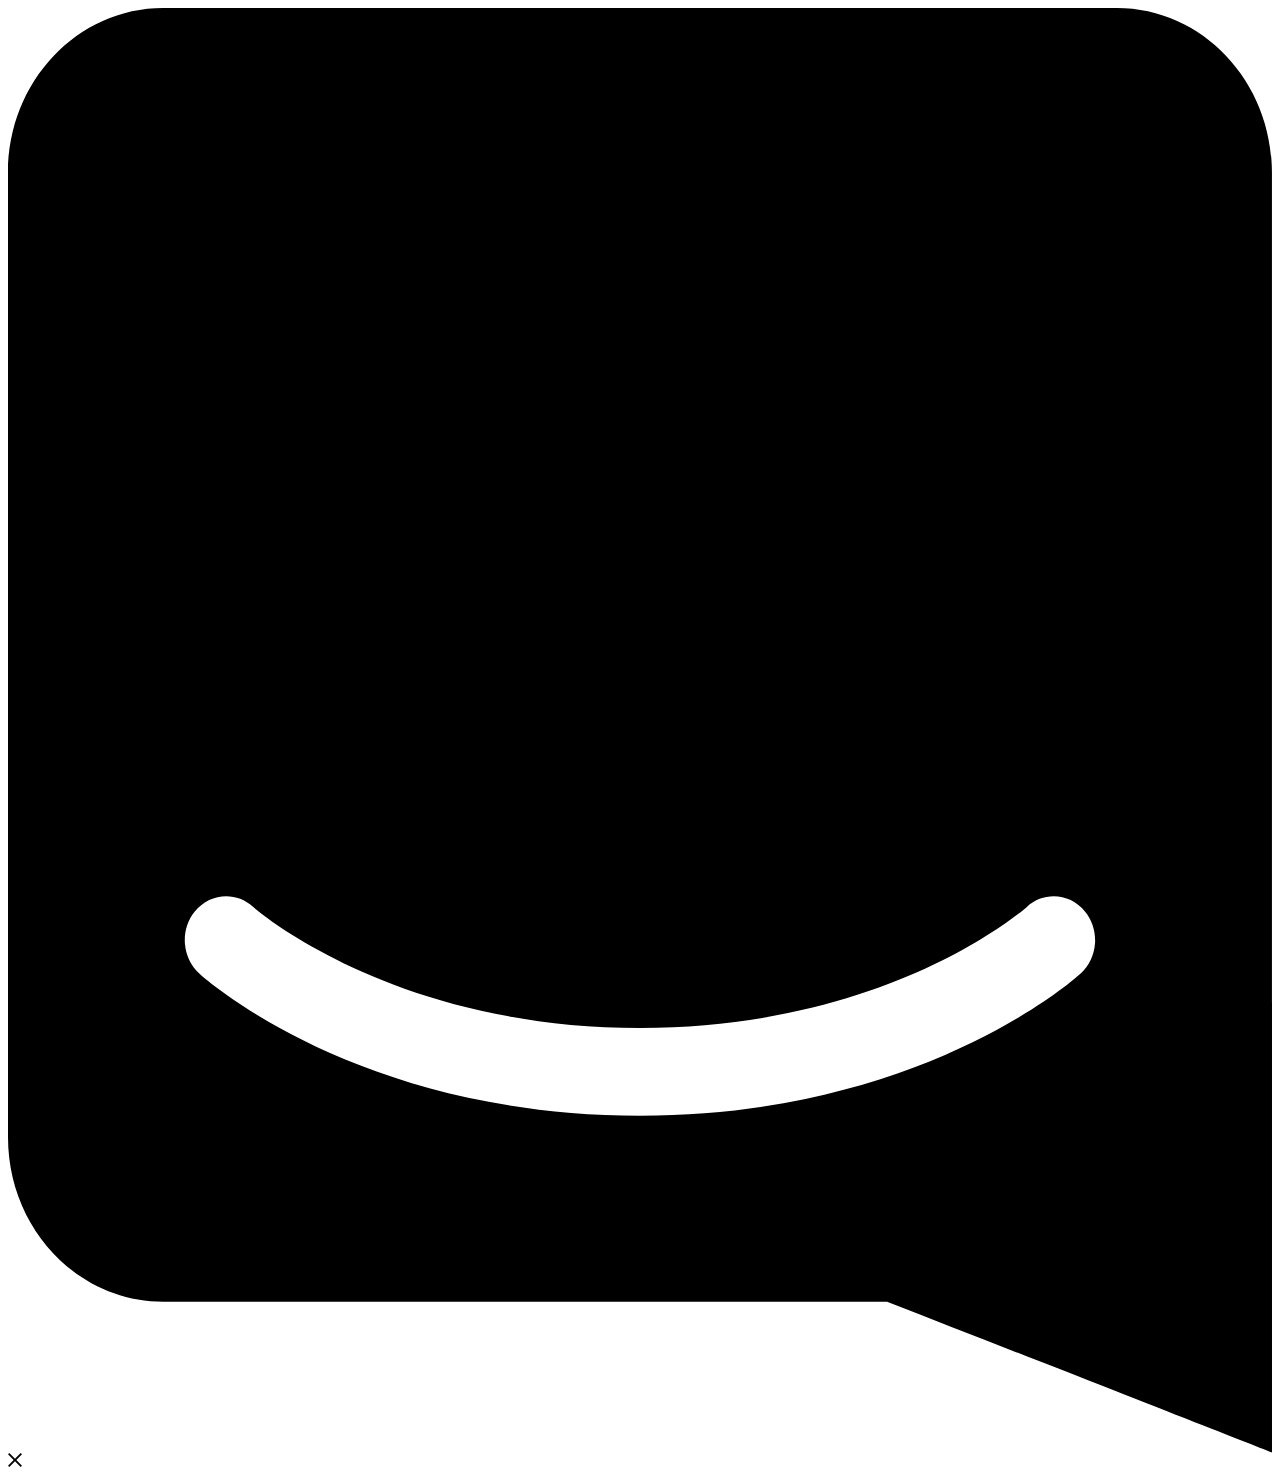
<file: img/legs_files/a_002.html>
<html lang="en"><head>
<meta http-equiv="content-type" content="text/html; charset=UTF-8">
      <title>Intercom Live Chat</title>
      <!-- base href="https://app.avocode.com/revisions/65114624/?design=43717122" -->
    <style data-emotion="intercom-global"></style><style data-emotion="intercom"></style></head>
    <body id="intercom-container-body" dir="ltr" class="">
      <div id="intercom-container" class="intercom-namespace" role="main" aria-live="polite"><div tabindex="-1" role="region"><div class="intercom-launcher  intercom-rkaeus e2ujk8f0" aria-label="Open Intercom Messenger" role="button" tabindex="0"><div class="intercom-dlvlg4 e2ujk8f1"><svg focusable="false" aria-hidden="true" viewBox="0 0 28 32"><path d="M28,32 C28,32 23.2863266,30.1450667 19.4727818,28.6592 L3.43749107,28.6592 C1.53921989,28.6592 0,27.0272 0,25.0144 L0,3.6448 C0,1.632 1.53921989,0 3.43749107,0 L24.5615088,0 C26.45978,0 27.9989999,1.632 27.9989999,3.6448 L27.9989999,22.0490667 L28,22.0490667 L28,32 Z M23.8614088,20.0181333 C23.5309223,19.6105242 22.9540812,19.5633836 22.5692242,19.9125333 C22.5392199,19.9392 19.5537934,22.5941333 13.9989999,22.5941333 C8.51321617,22.5941333 5.48178311,19.9584 5.4277754,19.9104 C5.04295119,19.5629428 4.46760991,19.6105095 4.13759108,20.0170667 C3.97913051,20.2124916 3.9004494,20.4673395 3.91904357,20.7249415 C3.93763774,20.9825435 4.05196575,21.2215447 4.23660523,21.3888 C4.37862552,21.5168 7.77411059,24.5386667 13.9989999,24.5386667 C20.2248893,24.5386667 23.6203743,21.5168 23.7623946,21.3888 C23.9467342,21.2215726 24.0608642,20.9827905 24.0794539,20.7254507 C24.0980436,20.4681109 24.0195551,20.2135019 23.8614088,20.0181333 Z"></path></svg></div><div class="intercom-fvs20o e2ujk8f2"><svg focusable="false" aria-hidden="true" width="14" height="14"><path d="M13.978 12.637l-1.341 1.341L6.989 8.33l-5.648 5.648L0 12.637l5.648-5.648L0 1.341 1.341 0l5.648 5.648L12.637 0l1.341 1.341L8.33 6.989l5.648 5.648z" fill-rule="evenodd"></path></svg></div></div></div></div>
    
  </body></html>
</file>
